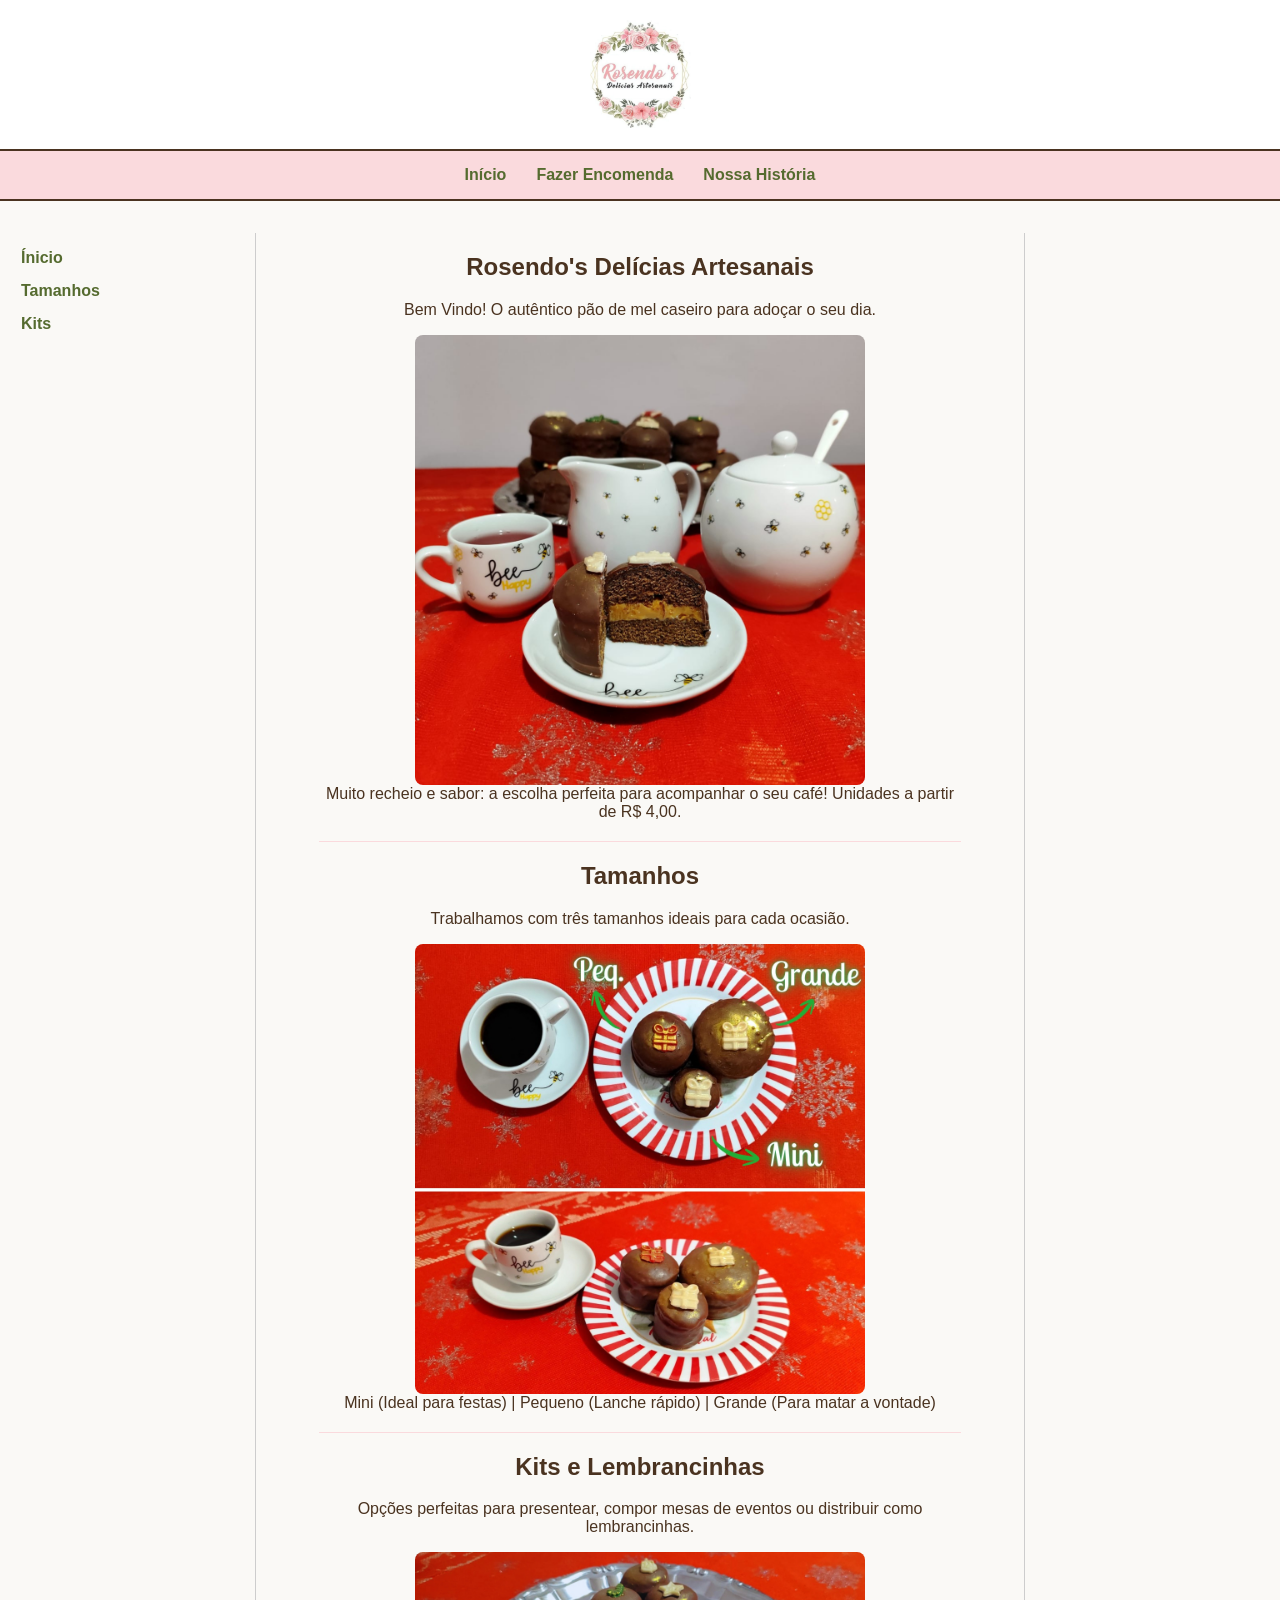
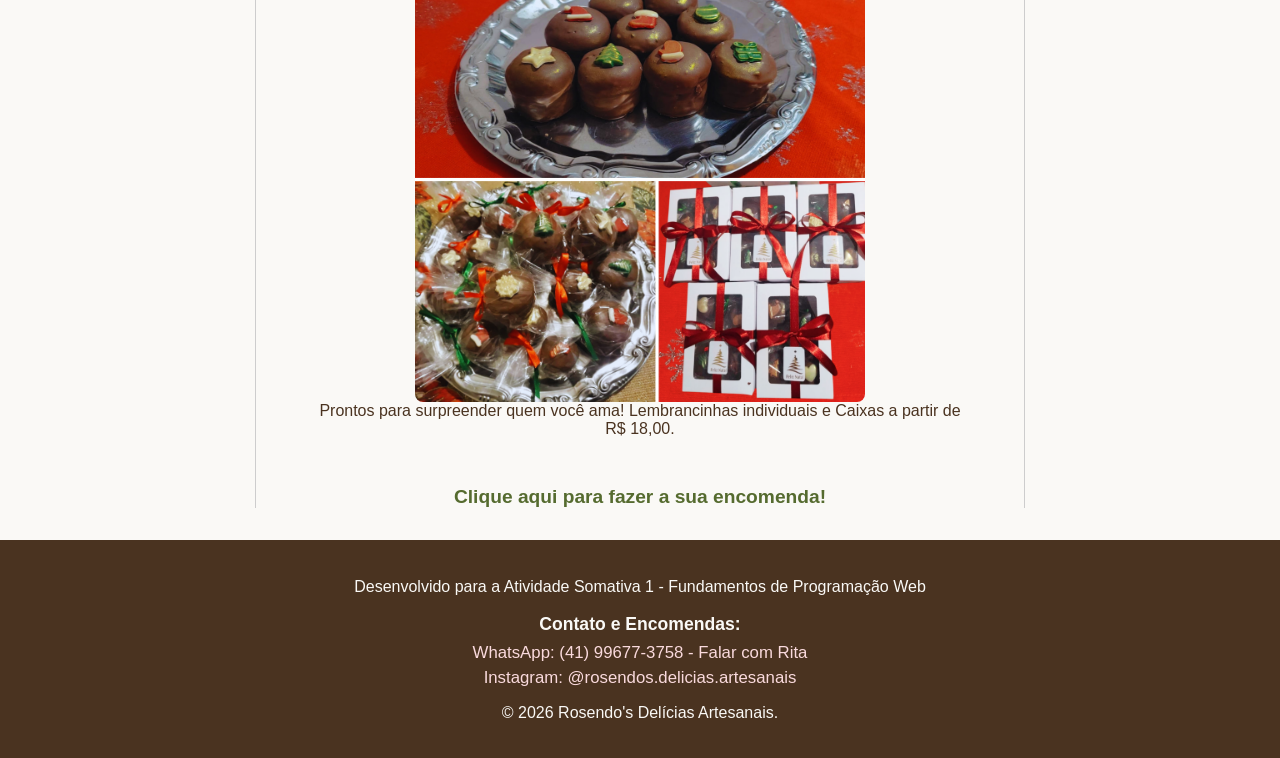
<file: Atividade-Somativa-01/rosendos-website/index.html>
<!DOCTYPE html>
<html lang="pt-br">
<head>
    <meta charset="UTF-8">
    <meta name="viewport" content="width=device-width, initial-scale=1.0">
    <title>Rosendo's Delícias Artesanais - Início</title>
    <link rel="stylesheet" href="css/style.css">
</head>
<body>
    <header>
        <div class="logo">
            <img src="img/logo_rosendos.png" alt="Logo Rosendo's Delicias Artesanais"/>
        </div>

        <nav class="bar">
            <ul>
                <li><a href="index.html">Início</a></li>
                <li><a href="form.html">Fazer Encomenda</a></li>
                <li><a href="about.html">Nossa História</a></li>
            </ul>
        </nav>
    </header>
    <div class="content">

        <aside class="sidebar">
            <div class="menu-ancoras">
                <ul>
                    <li><a href="#destaques">Ínicio</a></li>
                    <li><a href="#tamanhos">Tamanhos</a></li>
                    <li><a href="#kits">Kits</a></li>
                </ul>
            </div>
        </aside>

        <main class="main">
            <section id="destaques">
                <h1>Rosendo's Delícias Artesanais</h1>
                <p>Bem Vindo! O autêntico pão de mel caseiro para adoçar o seu dia.</p>  
                
                <figure>
                    <img src="img/hora_do_cafe.png" alt="Pão de Mel Caseiro Partido" class="img-responsiva">
                    <figcaption>Muito recheio e sabor: a escolha perfeita para acompanhar o seu café! Unidades a partir de R$ 4,00.</figcaption>
                </figure>  
            </section>

            <hr class="linha-divisoria">

            <section id="tamanhos">
                <h2>Tamanhos</h2>
                <p>Trabalhamos com três tamanhos ideais para cada ocasião.</p>
                <figure>
                    <img src="img/tamanhos.png" alt="Comparação de Tamanhos Mini, Pequeno e Grande" class="img-responsiva">
                    <figcaption>Mini (Ideal para festas) | Pequeno (Lanche rápido) | Grande (Para matar a vontade)</figcaption>
                </figure>
            </section>

            <hr class="linha-divisoria">

            <section id="kits">
                <h2>Kits e Lembrancinhas</h2>
                <p>Opções perfeitas para presentear, compor mesas de eventos ou distribuir como lembrancinhas.</p>
                <figure>
                    <img src="img/produtos.png" alt="Pães de mel na bandeja, embalados individualmente e em caixas de presente" class="img-responsiva">
                    <figcaption>Prontos para surpreender quem você ama! Lembrancinhas individuais e Caixas a partir de R$ 18,00.</figcaption>
                </figure>
                <br>
                <a href="form.html" class="link-destaque">Clique aqui para fazer a sua encomenda!</a>
            </section>
        </main>

        <aside class="anchors"></aside>
    </div>
    
    <footer class="footer">
        <p>Desenvolvido para a Atividade Somativa 1 - Fundamentos de Programação Web</p>
        
        <div class="contato-rodape">
            <p class="titulo-contato"><strong>Contato e Encomendas:</strong></p>
            <a href="https://wa.me/5541996773758" target="_blank" class="whatsapp-link"> WhatsApp: (41) 99677-3758 - Falar com Rita</a>
            <a href="https://www.instagram.com/rosendos.delicias.artesanais" target="_blank" class="instagram-link"> Instagram: @rosendos.delicias.artesanais</a>
        </div>
        <p>&copy; 2026 Rosendo's Delícias Artesanais.</p>
    </footer>
</body>
</html>
</file>
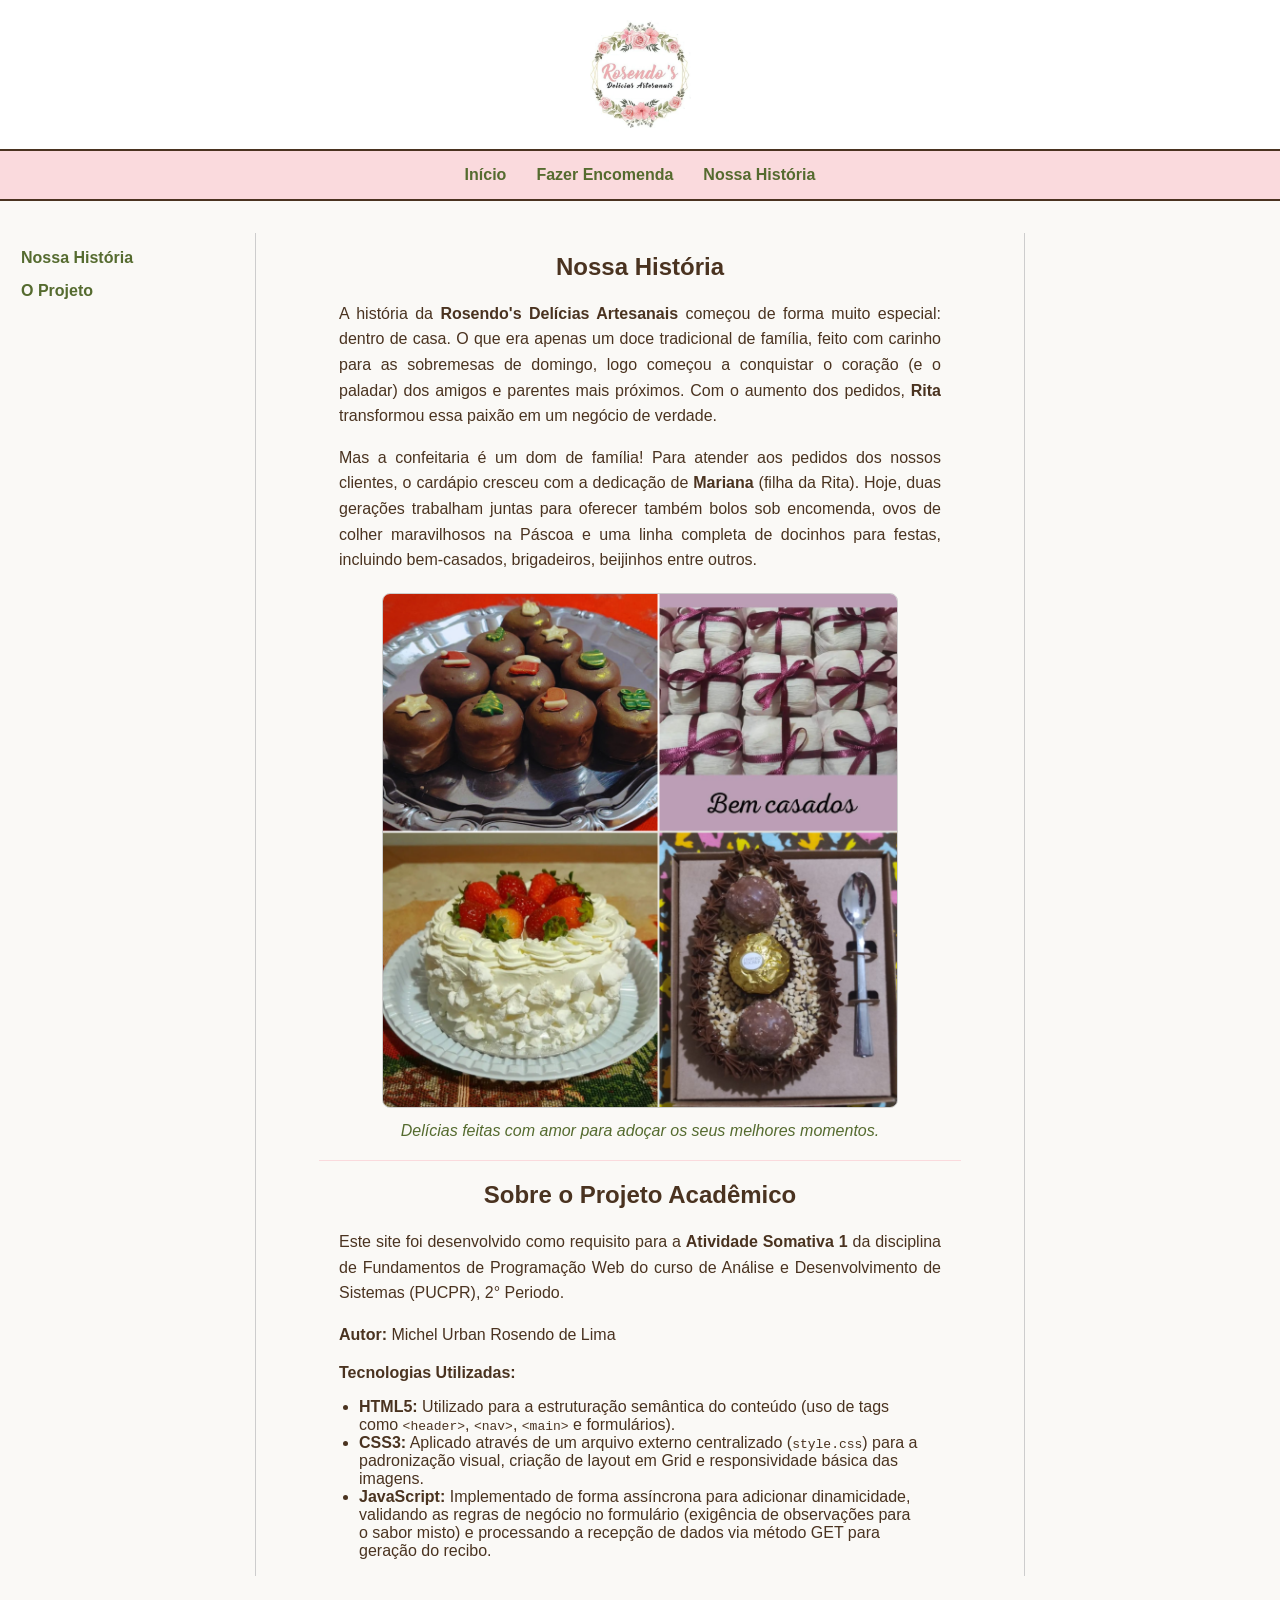
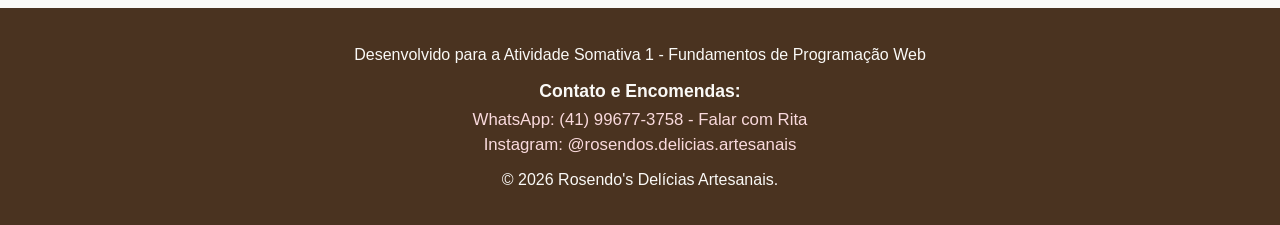
<file: Atividade-Somativa-01/rosendos-website/about.html>
<!DOCTYPE html>
<html lang="pt-br">
<head>
    <meta charset="UTF-8">
    <meta name="viewport" content="width=device-width, initial-scale=1.0">
    <title>Rosendo's Delícias Artesanais - Nossa História</title>
    <link rel="stylesheet" href="css/style.css">
</head>
<body>
    <header>
        <div class="logo">
            <img src="img/logo_rosendos.png" alt="Logo Rosendo's Delicias Artesanais"/>
        </div>

        <nav class="bar">
            <ul>
                <li><a href="index.html">Início</a></li>
                <li><a href="form.html">Fazer Encomenda</a></li>
                <li><a href="about.html">Nossa História</a></li>
            </ul>
        </nav>
    </header>
    
    <div class="content">
        <aside class="sidebar">
            <div class="menu-ancoras">
                <ul>
                    <li><a href="#historia">Nossa História</a></li>
                    <li><a href="#projeto">O Projeto</a></li>
                </ul>
            </div>
        </aside>

        <main class="main">
            <section id="historia">
                <h1>Nossa História</h1>
                
                <p class="texto-justificado">A história da <strong>Rosendo's Delícias Artesanais</strong> começou de forma muito especial: dentro de casa. O que era apenas um doce tradicional de família, feito com carinho para as sobremesas de domingo, logo começou a conquistar o coração (e o paladar) dos amigos e parentes mais próximos. Com o aumento dos pedidos, <strong>Rita</strong> transformou essa paixão em um negócio de verdade.</p>
                    
                <p class="texto-justificado">Mas a confeitaria é um dom de família! Para atender aos pedidos dos nossos clientes, o cardápio cresceu com a dedicação de <strong>Mariana</strong> (filha da Rita). Hoje, duas gerações trabalham juntas para oferecer também bolos sob encomenda, ovos de colher maravilhosos na Páscoa e uma linha completa de docinhos para festas, incluindo bem-casados, brigadeiros, beijinhos entre outros.</p>
                
                <figure class="figura-sobre">
                    <img src="img/demais_produtos.png" alt="Colagem com bolos decorados, bem-casados, ovos de colher e pães de mel">
                    <figcaption>Delícias feitas com amor para adoçar os seus melhores momentos.</figcaption>
                </figure>
            </section>

            <hr class="linha-divisoria">

            <section id="projeto">
                <h2>Sobre o Projeto Acadêmico</h2>
                <p class="texto-justificado">Este site foi desenvolvido como requisito para a <strong>Atividade Somativa 1</strong> da disciplina de Fundamentos de Programação Web do curso de Análise e Desenvolvimento de Sistemas (PUCPR), 2° Periodo.</p>
                
                <p class="texto-justificado"><strong>Autor:</strong> Michel Urban Rosendo de Lima</p>
                
                <p class="texto-tecnico"><strong>Tecnologias Utilizadas:</strong></p>
                <ul class="lista-tecnica">
                    <li><strong>HTML5:</strong> Utilizado para a estruturação semântica do conteúdo (uso de tags como <code>&lt;header&gt;</code>, <code>&lt;nav&gt;</code>, <code>&lt;main&gt;</code> e formulários).</li>
                    <li><strong>CSS3:</strong> Aplicado através de um arquivo externo centralizado (<code>style.css</code>) para a padronização visual, criação de layout em Grid e responsividade básica das imagens.</li>
                    <li><strong>JavaScript:</strong> Implementado de forma assíncrona para adicionar dinamicidade, validando as regras de negócio no formulário (exigência de observações para o sabor misto) e processando a recepção de dados via método GET para geração do recibo.</li>
                </ul>
            </section>
        </main>

        <aside class="anchors"></aside>
    </div>

    <footer class="footer">
        <p>Desenvolvido para a Atividade Somativa 1 - Fundamentos de Programação Web</p>
        
        <div class="contato-rodape">
            <p class="titulo-contato"><strong>Contato e Encomendas:</strong></p>
            <a href="https://wa.me/5541996773758" target="_blank" class="whatsapp-link"> WhatsApp: (41) 99677-3758 - Falar com Rita</a>
            <a href="https://www.instagram.com/rosendos.delicias.artesanais" target="_blank" class="instagram-link"> Instagram: @rosendos.delicias.artesanais</a>
        </div>
        <p>&copy; 2026 Rosendo's Delícias Artesanais.</p>
    </footer>
</body>
</html>
</file>
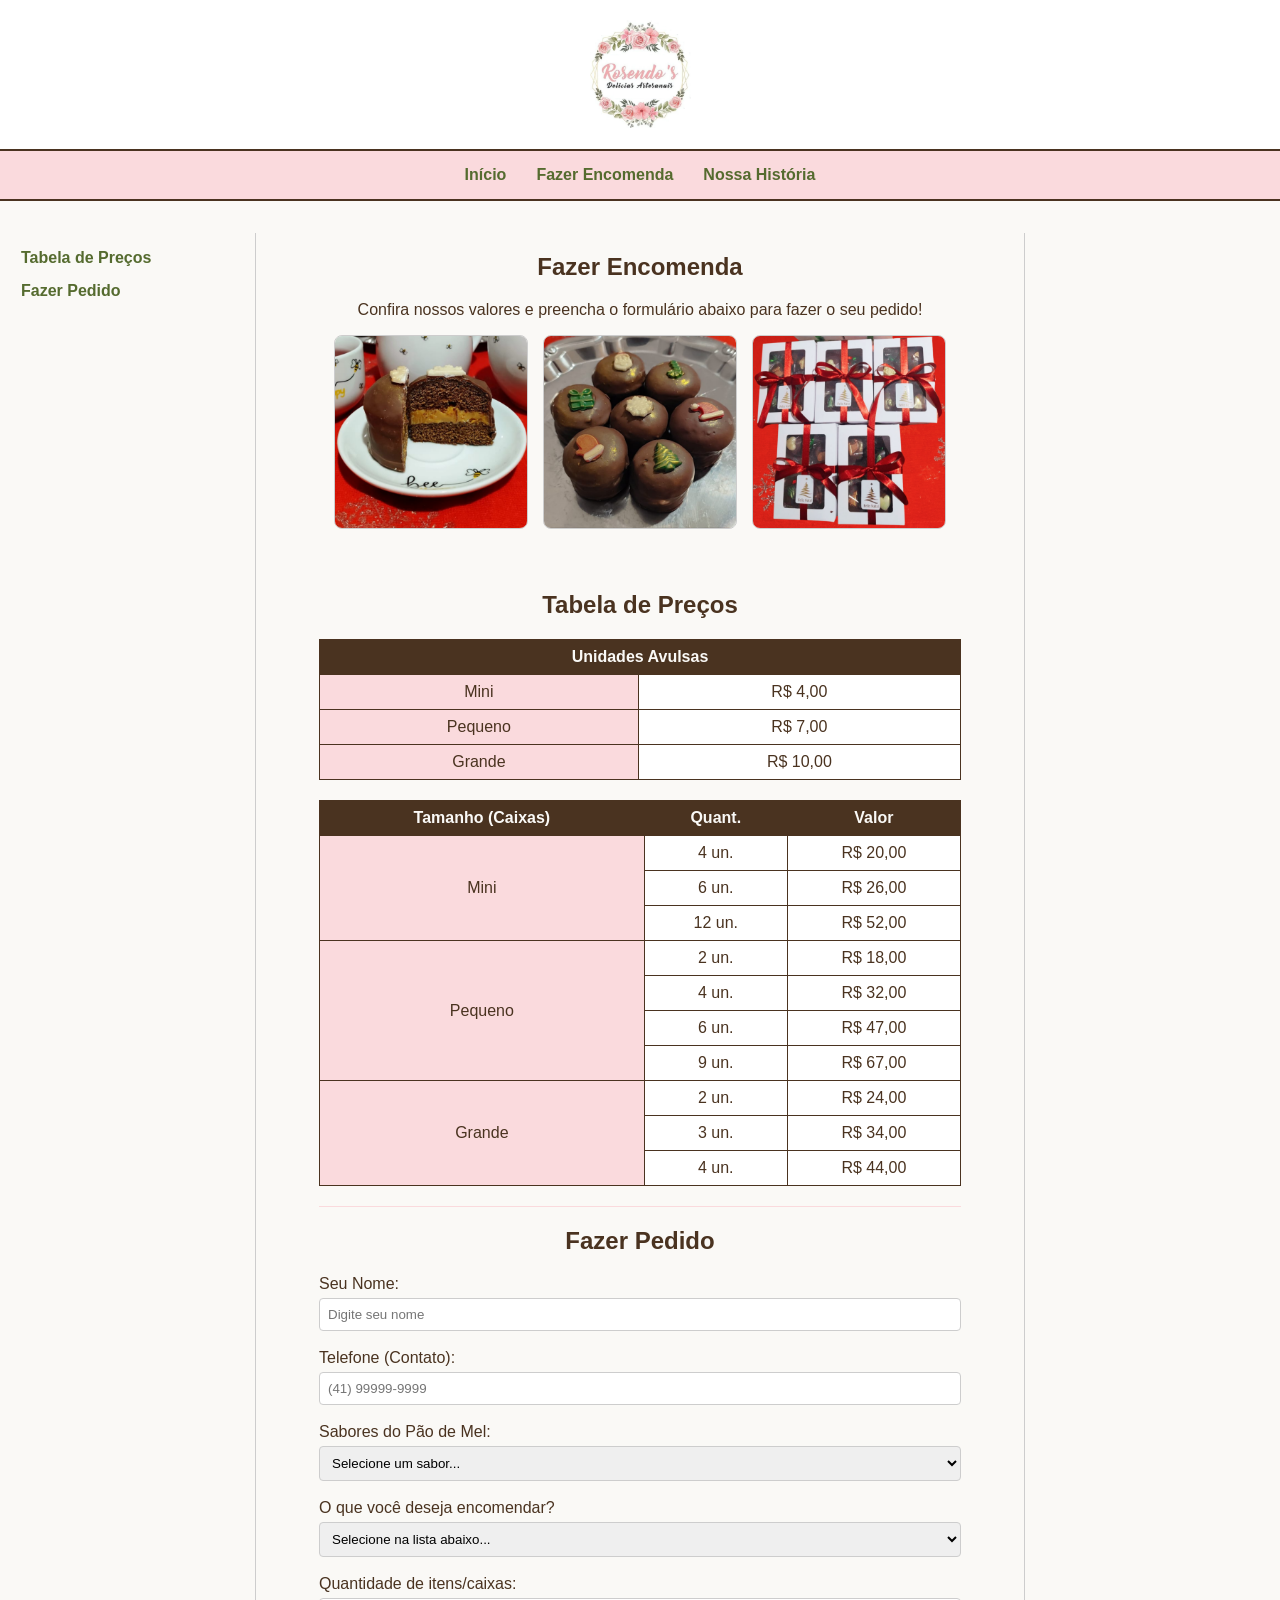
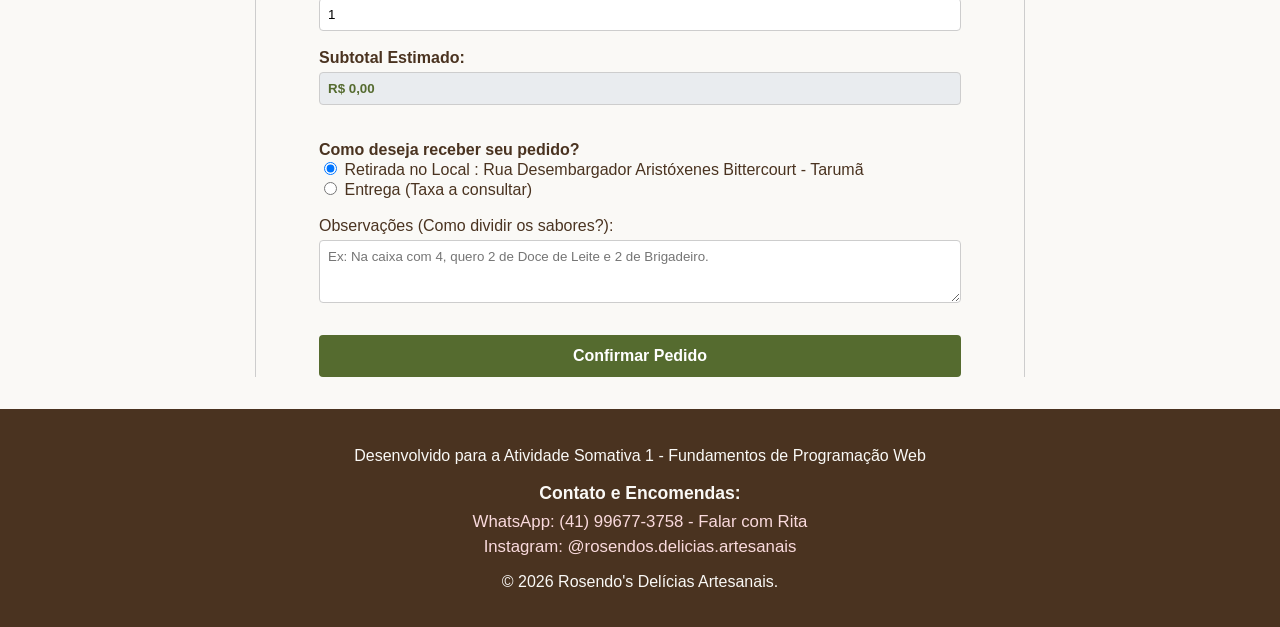
<file: Atividade-Somativa-01/rosendos-website/form.html>
<!DOCTYPE html>
<html lang="pt-br">
<head>
    <meta charset="UTF-8">
    <meta name="viewport" content="width=device-width, initial-scale=1.0">
    <title>Rosendo's Delícias Artesanais - Fazer Encomenda</title>
    <link rel="stylesheet" href="css/style.css">
</head>
<body>
    <header>
        <div class="logo">
            <img src="img/logo_rosendos.png" alt="Logo Rosendo's Delicias Artesanais"/>
        </div>

        <nav class="bar">
            <ul>
                <li><a href="index.html">Início</a></li>
                <li><a href="form.html">Fazer Encomenda</a></li>
                <li><a href="about.html">Nossa História</a></li>
            </ul>
        </nav>
    </header>
    <div class="content">

        <aside class="sidebar">
            <div class="menu-ancoras">
                <ul>
                    <li><a href="#precos">Tabela de Preços</a></li>
                    <li><a href="#formEncomenda">Fazer Pedido</a></li>
                </ul>
            </div>
        </aside>

        <main class="main">
            <section>
                <h1>Fazer Encomenda</h1>
                <p>Confira nossos valores e preencha o formulário abaixo para fazer o seu pedido!</p>

                <div id="precos" class="apresentacao-produtos">
                    
                    <div class="galeria-form">
                        <img src="img/recheio.png" alt="Pão de Mel Recheado">
                        <img src="img/na-bandeja.png" alt="Pães de Mel na Bandeja">
                        <img src="img/caixas.png" alt="Caixa de Presente">
                    </div>
                    <br>

                    <h2>Tabela de Preços</h2>
                    <table class="tabela-precos">
                        <thead>
                            <tr><th colspan="2">Unidades Avulsas</th></tr>
                        </thead>
                        <tbody>
                            <tr><td class="coluna-rosa">Mini</td><td>R$ 4,00</td></tr>
                            <tr><td class="coluna-rosa">Pequeno</td><td>R$ 7,00</td></tr>
                            <tr><td class="coluna-rosa">Grande</td><td>R$ 10,00</td></tr>
                        </tbody>
                    </table>

                    <table class="tabela-precos"> 
                        <thead> 
                            <tr>
                                <th>Tamanho (Caixas)</th>
                                <th>Quant.</th>
                                <th>Valor</th>
                            </tr>
                        </thead>
                        <tbody>
                            <tr><td rowspan="3" class="coluna-rosa">Mini</td><td>4 un.</td><td>R$ 20,00</td></tr>
                            <tr><td>6 un.</td><td>R$ 26,00</td></tr>
                            <tr><td>12 un.</td><td>R$ 52,00</td></tr>
                            
                            <tr><td rowspan="4" class="coluna-rosa">Pequeno</td><td>2 un.</td><td>R$ 18,00</td></tr>
                            <tr><td>4 un.</td><td>R$ 32,00</td></tr>
                            <tr><td>6 un.</td><td>R$ 47,00</td></tr>
                            <tr><td>9 un.</td><td>R$ 67,00</td></tr>

                            <tr><td rowspan="3" class="coluna-rosa">Grande</td><td>2 un.</td><td>R$ 24,00</td></tr>
                            <tr><td>3 un.</td><td>R$ 34,00</td></tr>
                            <tr><td>4 un.</td><td>R$ 44,00</td></tr>
                        </tbody>
                    </table>
                </div>

                <hr class="linha-divisoria">

                <form action="formAction.html" method="GET" id="formEncomenda">
                    <h2>Fazer Pedido</h2>
                    <div>
                        <label for="nome">Seu Nome:</label><br>
                        <input type="text" id="nome" name="nome" class="campo-largo" placeholder="Digite seu nome" required>
                    </div>        
                    <br>

                    <div>
                        <label for="telefone">Telefone (Contato):</label><br>
                        <input type="text" id="telefone" name="telefone" class="campo-largo" placeholder="(41) 99999-9999" required>
                    </div>
                    <br>

                    <div>
                        <label for="sabor">Sabores do Pão de Mel:</label><br>
                        <select id="sabor" name="sabor" class="campo-largo" required>
                            <option value="">Selecione um sabor...</option>
                            <option value="Doce de Leite">Doce de Leite (Mais popular)</option>
                            <option value="Brigadeiro">Brigadeiro</option>
                            <option value="Pacoca">Paçoca</option>
                            <option value="Beijinho">Beijinho</option>
                            <option value="Misto">Misto (Especificar nas observações)</option>
                        </select>
                    </div>
                    <br>

                    <div>
                        <label for="produto">O que você deseja encomendar?</label><br>
                        <select id="produto" name="produto" class="campo-largo" required>
                            <option value="" data-preco="0">Selecione na lista abaixo...</option>
                            
                            <option value="" disabled>--- UNIDADES AVULSAS ---</option>
                            <option value="Avulso Mini" data-preco="4.00">Unidade Mini - R$ 4,00</option>
                            <option value="Avulso Pequeno" data-preco="7.00">Unidade Pequena - R$ 7,00</option>
                            <option value="Avulso Grande" data-preco="10.00">Unidade Grande - R$ 10,00</option>
                            
                            <option value="" disabled>--- CAIXAS MINI ---</option>
                            <option value="Caixa Mini 4" data-preco="20.00">Caixa Mini (4 un) - R$ 20,00</option>
                            <option value="Caixa Mini 6" data-preco="26.00">Caixa Mini (6 un) - R$ 26,00</option>
                            <option value="Caixa Mini 12" data-preco="52.00">Caixa Mini (12 un) - R$ 52,00</option>

                            <option value="" disabled>--- CAIXAS PEQUENAS ---</option>
                            <option value="Caixa Peq 2" data-preco="18.00">Caixa Pequena (2 un) - R$ 18,00</option>
                            <option value="Caixa Peq 4" data-preco="32.00">Caixa Pequena (4 un) - R$ 32,00</option>
                            <option value="Caixa Peq 6" data-preco="47.00">Caixa Pequena (6 un) - R$ 47,00</option>
                            <option value="Caixa Peq 9" data-preco="67.00">Caixa Pequena (9 un) - R$ 67,00</option>

                            <option value="" disabled>--- CAIXAS GRANDES ---</option>
                            <option value="Caixa Grande 2" data-preco="24.00">Caixa Grande (2 un) - R$ 24,00</option>
                            <option value="Caixa Grande 3" data-preco="34.00">Caixa Grande (3 un) - R$ 34,00</option>
                            <option value="Caixa Grande 4" data-preco="44.00">Caixa Grande (4 un) - R$ 44,00</option>
                        </select>
                    </div>
                    <br>

                    <div>
                        <label for="quantidade">Quantidade de itens/caixas:</label><br>
                        <input type="number" id="quantidade" name="quantidade" class="campo-largo" min="1" value="1" required>
                    </div>
                    <br>

                    <div>
                        <label for="subtotal"><strong>Subtotal Estimado:</strong></label><br>
                        <input type="text" id="subtotal" name="subtotal" class="campo-largo campo-subtotal" value="R$ 0,00" readonly>
                    </div>
                    <br><br>

                    <div>
                        <label><strong>Como deseja receber seu pedido?</strong></label><br>
                        <input type="radio" id="retirada" name="recebimento" value="Retirada" required checked>
                        <label for="retirada">Retirada no Local : Rua Desembargador Aristóxenes Bittercourt - Tarumã</label><br>
                        
                        <input type="radio" id="entrega" name="recebimento" value="Entrega">
                        <label for="entrega">Entrega (Taxa a consultar)</label>
                    </div>
                    <br>

                    <fieldset id="grupoEndereco" class="fieldset-endereco oculto">
                        <legend class="legenda-endereco">Endereço de Entrega (Somente Curitiba)</legend>
                        
                        <label for="rua">Rua:</label><br>
                        <input type="text" id="rua" name="rua" class="campo-largo" placeholder="Ex: Rua das Flores">
                        <br><br>
                        
                        <label for="numero">Número:</label><br>
                        <input type="text" id="numero" name="numero" class="campo-largo" placeholder="Ex: 123">
                        <br><br>
                        
                        <label for="bairro">Bairro:</label><br>
                        <input type="text" id="bairro" name="bairro" class="campo-largo" placeholder="Ex: Centro">
                    </fieldset>

                    <div>
                        <label for="observacoes">Observações (Como dividir os sabores?):</label><br>
                        <textarea id="observacoes" name="observacoes" rows="3" class="campo-largo" placeholder="Ex: Na caixa com 4, quero 2 de Doce de Leite e 2 de Brigadeiro."></textarea>                    
                    </div>
                    <br>

                    <div>
                        <button type="submit" id="btnEnviar">Confirmar Pedido</button>
                    </div>

                </form>

            </section>
        </main>

        <aside class="anchors"></aside>

    </div>
   <footer class="footer">
        <p>Desenvolvido para a Atividade Somativa 1 - Fundamentos de Programação Web</p>   
        <div class="contato-rodape">
            <p class="titulo-contato"><strong>Contato e Encomendas:</strong></p>
            <a href="https://wa.me/5541996773758" target="_blank" class="whatsapp-link"> WhatsApp: (41) 99677-3758 - Falar com Rita</a>
            <a href="https://www.instagram.com/rosendos.delicias.artesanais" target="_blank" class="instagram-link"> Instagram: @rosendos.delicias.artesanais</a>
        </div>
        <p>&copy; 2026 Rosendo's Delícias Artesanais.</p>
    </footer>

    <script src="script/script.js"></script>
</body>
</html>
</file>
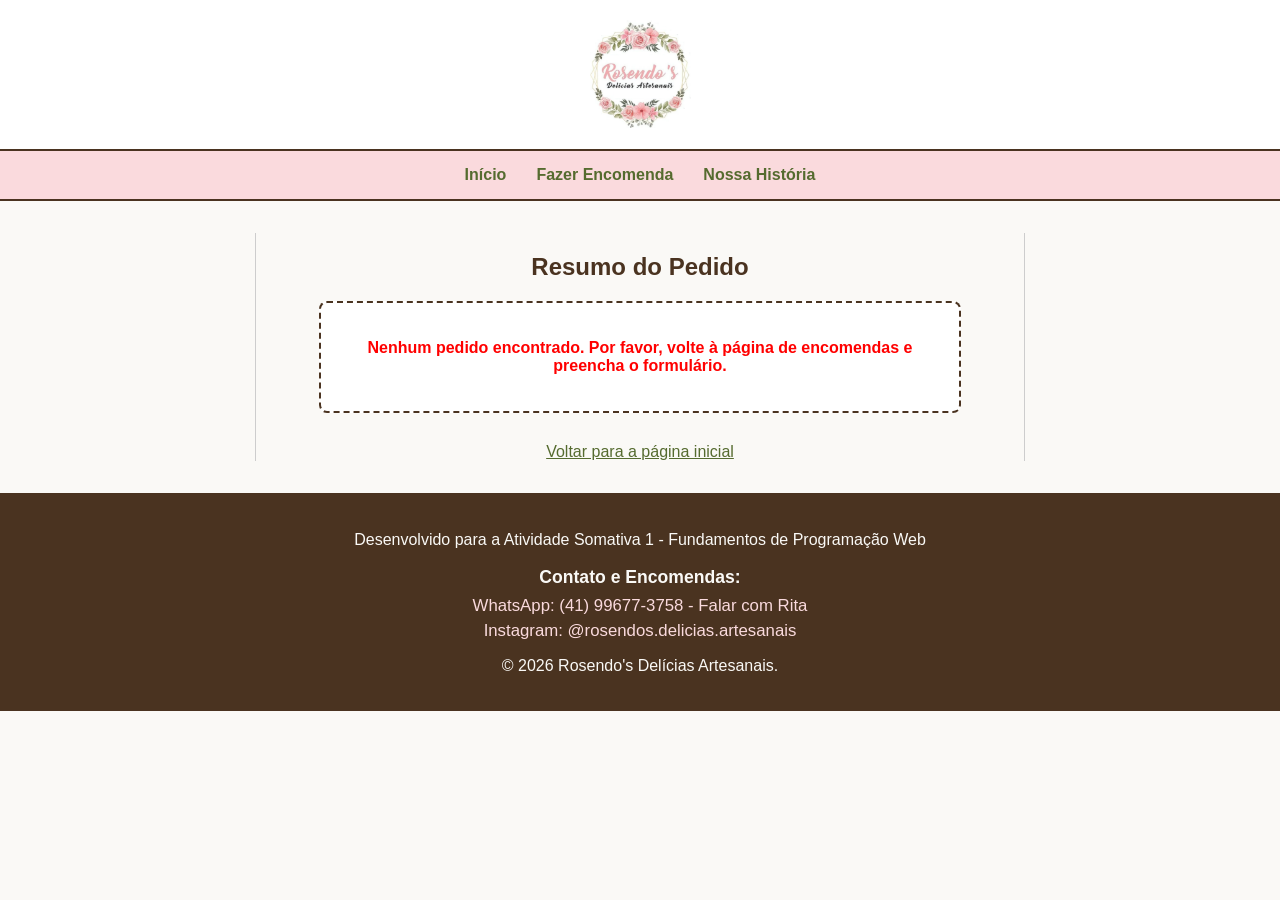
<file: Atividade-Somativa-01/rosendos-website/formAction.html>
<!DOCTYPE html>
<html lang="pt-br">
<head>
    <meta charset="UTF-8">
    <meta name="viewport" content="width=device-width, initial-scale=1.0">
    <title>Rosendo's Delícias Artesanais - Resumo do Pedido</title>
    <link rel="stylesheet" href="css/style.css">
</head>
<body>
    <header>
        <div class="logo">
            <img src="img/logo_rosendos.png" alt="Logo Rosendo's Delicias Artesanais"/>
        </div>

        <nav class="bar">
            <ul>
                <li><a href="index.html">Início</a></li>
                <li><a href="form.html">Fazer Encomenda</a></li>
                <li><a href="about.html">Nossa História</a></li>
            </ul>
        </nav>
    </header>
    <div class="content">

        <aside class="sidebar"></aside>

        <main class="main">
            <section>
                <h1>Resumo do Pedido</h1>
                
                <div id="reciboPedido" class="caixa-recibo">
                    <p>A carregar os dados do seu pedido...</p>
                </div>

                <a href="index.html" class="voltar-inicio">Voltar para a página inicial</a>

            </section>
        </main>

        <aside class="anchors"></aside>
    </div>
    <footer class="footer">
        <p>Desenvolvido para a Atividade Somativa 1 - Fundamentos de Programação Web</p>
        
        <div class="contato-rodape">
            <p class="titulo-contato"><strong>Contato e Encomendas:</strong></p>
            <a href="https://wa.me/5541996773758" target="_blank" class="whatsapp-link"> WhatsApp: (41) 99677-3758 - Falar com Rita</a>
            <a href="https://www.instagram.com/rosendos.delicias.artesanais" target="_blank" class="instagram-link"> Instagram: @rosendos.delicias.artesanais</a>
        </div>
        <p>&copy; 2026 Rosendo's Delícias Artesanais.</p>
    </footer>

    <script src="script/script.js"></script>
</body>
</html>
</file>
<file: Atividade-Somativa-01/rosendos-website/css/style.css>
/* Configurações Gerais */
body, html {
    margin: 0;
    padding: 0;
    font-family: 'Segoe UI', Tahoma, Geneva, Verdana, sans-serif;
    background-color: #FAF9F6;
    color: #4A3320; 
}

h1, h2, p {
    text-align: center;
}

ul { 
    list-style: none; 
    padding-left: 5px; 
}

a { 
    color: #556B2F; 
    text-decoration: none;
    font-weight: bold;
}

/* Estrutura do Site */
.content {
    max-width: 1440px;
    margin: auto;
    display: grid;
    gap: 3rem;
    grid-template-areas: "sidebar main anchors";
    grid-template-columns: minmax(0,15rem) minmax(0,2.5fr) minmax(0,15rem);
    padding: 2rem 1rem;
}

.main {
    padding: 0 15px;
}

.sidebar {
    border-right: solid 1px #cdcdcd;
    padding-right: 15px;
}

.anchors {
    border-left: solid 1px #cdcdcd;
    padding-left: 15px;
}

/* Cabeçalho e Menu */
header {
    background-color: #FFFFFF;
    display: flex;
    flex-direction: column;
    align-items: center;
    padding-top: 20px;
}

.logo img {
    width: 110px;
    margin-bottom: 15px;       
}

.bar {
    background-color: #FADADD; 
    padding: 15px 0;
    border-top: solid 2px #4A3320;
    border-bottom: solid 2px #4A3320;
    width: 100%;
}

.bar ul {
    display: flex;
    justify-content: center;
    align-items: center;
    gap: 30px;
    margin: 0;
    padding: 0;
}

/* Vitrine e Imagens */
figure {
    text-align: center;
    margin: 0 0 20px 0;
}

.img-responsiva {
    max-width: 450px;
    width: 100%;
    height: auto;
    border-radius: 8px; 
    margin: 0 auto;
    display: block;
}

.link-destaque {
    display: block;
    text-align: center;
    font-size: 1.2em;
    margin-top: 10px;
}

/* Formulário e Tabelas */
.campo-largo {
    width: 100%;
    box-sizing: border-box; 
    font-family: inherit;
    padding: 8px;
    margin-top: 5px;
    border: 1px solid #cdcdcd;
    border-radius: 4px;
}

button {
    background-color: #556B2F; 
    color: white;
    padding: 12px 20px;
    border: none;
    border-radius: 4px;
    cursor: pointer;
    font-weight: bold;
    width: 100%;
    font-size: 16px;
    margin-top: 10px;
}

button:hover {
    background-color: #4A3320; 
}

.tabela-precos {
    width: 100%;
    text-align: center;
    border-collapse: collapse;
    margin-bottom: 20px;
}

.tabela-precos th, .tabela-precos td {
    border: 1px solid #4A3320;
    padding: 8px;
}

.tabela-precos th {
    background-color: #4A3320;
    color: #FAF9F6;
}

/* Tabelas: Células brancas por padrão */
.tabela-precos td {
    background-color: #FFFFFF;
}

/* Coluna de destaque rosa */
.coluna-rosa {
    background-color: #FADADD !important;
}

.oculto {
    display: none;
}

.fieldset-endereco {
    border: 1px solid #cdcdcd; 
    border-radius: 4px; 
    padding: 15px; 
    margin-bottom: 20px;
}

.legenda-endereco {
    font-weight: bold; 
    color: #4A3320; 
    padding: 0 5px;
}

.campo-subtotal {
    background-color: #e9ecef;
    font-weight: bold; 
    color: #556B2F; 
}

.galeria-form {
    text-align: center; 
    margin-bottom: 20px;
}

.galeria-form img {
    width: 30%; 
    border: 1px solid #cdcdcd;
    margin: 0 5px; 
    border-radius: 8px;
}

/* Mensagens do Pedido */
.caixa-recibo {
    background-color: #FFFFFF;
    padding: 20px;
    border: 2px dashed #4A3320; 
    border-radius: 8px;
    margin-top: 20px;
    text-align: left; 
}

.caixa-recibo h2 {
    text-align: center; 
}

.voltar-inicio {
    text-align: center;
    margin-top: 30px;
    display: block;
    text-decoration: underline;
    font-weight: normal;
}

.linha-divisoria {
    border: 0;
    border-top: 1px solid #FADADD;
    margin: 15px 0;
}

.mensagem-sucesso {
    color: #556B2F; 
    font-weight: bold;
    text-align: center;
}

.mensagem-erro {
    color: red; 
    text-align: center;
    font-weight: bold;
}

/* Rodapé */
.footer {
    min-height: 100px;
    border-top: solid 2px #4A3320;
    background-color: #4A3320;
    color: #FAF9F6;
    text-align: center;
    padding: 20px;
}

.contato-rodape {
    margin: 15px 0;
}

.titulo-contato {
    margin-bottom: 8px;
    font-size: 1.1em;
}

.whatsapp-link, .instagram-link {
    display: block;
    margin-top: 5px;
    font-size: 1.05em;
    color: #FADADD; 
    text-decoration: none; 
    font-weight: normal; 
}

.whatsapp-link:hover, .instagram-link:hover {
    color: #ffffff;
    text-decoration: underline;
}

/* About */
.figura-sobre {
    text-align: center; 
    margin-top: 20px;
}

.figura-sobre img {
    max-width: 80%; 
    border-radius: 8px; 
    border: 1px solid #cdcdcd;
}

.figura-sobre figcaption {
    font-style: italic; 
    color: #556B2F; 
    margin-top: 10px;
}

.texto-tecnico {
    text-align: left; 
    padding: 0 20px;
}

.lista-tecnica {
    text-align: left; 
    padding: 0 40px; 
    list-style-type: disc;
}

.menu-ancoras li {
    margin-bottom: 15px; 
}

.texto-justificado {
    text-align: justify;
    padding: 0 20px;
    line-height: 1.6;
    margin-bottom: 15px;
}
</file>
